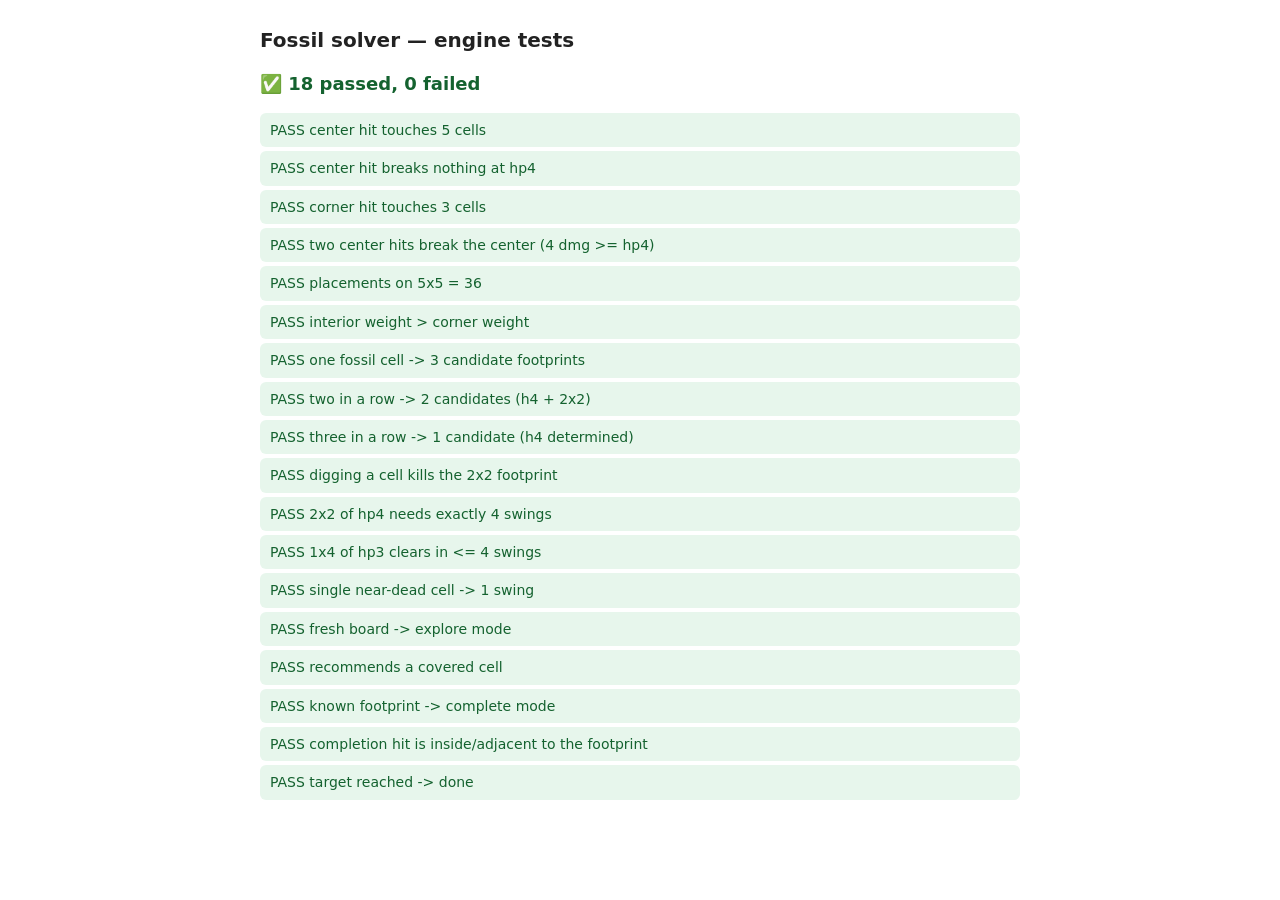
<file: tests.html>
<!DOCTYPE html>
<html lang="en">
<head>
<meta charset="utf-8" />
<meta name="viewport" content="width=device-width, initial-scale=1" />
<title>Fossil solver — engine tests</title>
<style>
  body { font: 14px/1.6 -apple-system, system-ui, sans-serif; max-width: 760px; margin: 24px auto; padding: 0 16px; color: #222; }
  h1 { font-size: 20px; }
  .row { padding: 6px 10px; border-radius: 6px; margin: 4px 0; }
  .pass { background: #e7f6ec; color: #14622f; }
  .fail { background: #fbe7e7; color: #8a1f1f; font-weight: 600; }
  #summary { font-size: 18px; font-weight: 700; margin: 14px 0; }
  code { background: #f0efe8; padding: 1px 5px; border-radius: 4px; }
</style>
</head>
<body>
<h1>Fossil solver — engine tests</h1>
<div id="summary">running…</div>
<div id="out"></div>

<script src="solver.js"></script>
<script>
(function () {
  var out = document.getElementById('out');
  var pass = 0, fail = 0;
  function ok(name, cond, got) {
    var div = document.createElement('div');
    div.className = 'row ' + (cond ? 'pass' : 'fail');
    div.textContent = (cond ? 'PASS  ' : 'FAIL  ') + name + (cond ? '' : '   (got: ' + JSON.stringify(got) + ')');
    out.appendChild(div);
    if (cond) { pass++; console.log('PASS', name); } else { fail++; console.error('FAIL', name, 'got', got); }
  }

  // --- damage model ---
  var b = FS.makeBoard(5, 5, 4);
  var sim = FS.simulateHit(b, 2, 2);
  ok('center hit touches 5 cells', sim.touched.length === 5, sim.touched.length);
  ok('center hit breaks nothing at hp4', sim.breaks.length === 0, sim.breaks.length);
  var simEdge = FS.simulateHit(b, 0, 0);
  ok('corner hit touches 3 cells', simEdge.touched.length === 3, simEdge.touched.length);

  // apply accumulates and breaks
  var b2 = FS.makeBoard(3, 3, 4);
  FS.applyHit(b2, 1, 1);
  var res = FS.applyHit(b2, 1, 1);
  ok('two center hits break the center (4 dmg >= hp4)', res.breaks.length >= 1 && res.breaks[0][0] === 1 && res.breaks[0][1] === 1, res.breaks);

  // --- candidate placements ---
  var p = FS.candidatePlacements(FS.makeBoard(5, 5, 4));
  // h4: 5*(5-3)=10, v4: 10, sq: 4*4=16 => 36
  ok('placements on 5x5 = 36', p.length === 36, p.length);

  // weights highest in the interior
  var w = FS.cellWeights(FS.makeBoard(5, 5, 4), p);
  ok('interior weight > corner weight', w[2][2] > w[0][0], { center: w[2][2], corner: w[0][0] });

  // --- footprint inference ---
  var fb = FS.makeBoard(5, 5, 4);
  ok('one fossil cell -> 3 candidate footprints', FS.fossilFootprints(fb, [[0, 0]]).length === 3, FS.fossilFootprints(fb, [[0, 0]]).length);
  ok('two in a row -> 2 candidates (h4 + 2x2)', FS.fossilFootprints(fb, [[0, 0], [0, 1]]).length === 2, FS.fossilFootprints(fb, [[0, 0], [0, 1]]).length);
  ok('three in a row -> 1 candidate (h4 determined)', FS.fossilFootprints(fb, [[0, 0], [0, 1], [0, 2]]).length === 1, FS.fossilFootprints(fb, [[0, 0], [0, 1], [0, 2]]).length);

  // footprint impossible once a needed cell is dug empty
  var fb2 = FS.makeBoard(5, 5, 4);
  fb2.cells[1][1].state = 'empty';
  // cells [0,0],[0,1] can only be h4 now (2x2 needs [1,1])
  ok('digging a cell kills the 2x2 footprint', FS.fossilFootprints(fb2, [[0, 0], [0, 1]]).length === 1, FS.fossilFootprints(fb2, [[0, 0], [0, 1]]).length);

  // --- completion plan minimality ---
  var cb = FS.makeBoard(4, 4, 4);
  var plan = FS.completionPlan(cb, [[0, 0], [0, 1], [1, 0], [1, 1]]);
  ok('2x2 of hp4 needs exactly 4 swings', plan.hits.length === 4, plan.hits.length);

  var cb2 = FS.makeBoard(4, 4, 3);
  var plan2 = FS.completionPlan(cb2, [[0, 0], [0, 1], [0, 2], [0, 3]]);
  // 1x4 of hp3: hitting the two inner cells twice each = 4 swings clears all (ends get 2+2, inners 2+2... check >=3)
  ok('1x4 of hp3 clears in <= 4 swings', plan2.hits.length <= 4 && plan2.hits.length >= 2, plan2.hits.length);

  // partially damaged target costs fewer swings
  var cb3 = FS.makeBoard(3, 3, 4);
  cb3.cells[0][0].dmg = 3; // needs 1 more
  var plan3 = FS.completionPlan(cb3, [[0, 0]]);
  ok('single near-dead cell -> 1 swing', plan3.hits.length === 1, plan3.hits.length);

  // --- recommend ---
  var rb = FS.makeBoard(10, 8, 4);
  var rec = FS.recommend(rb, [], 5);
  ok('fresh board -> explore mode', rec.mode === 'explore', rec.mode);
  ok('recommends a covered cell', rec.hit && FS.isCovered(rb, rec.hit[0], rec.hit[1]), rec.hit);

  // completion takes priority and finishes a known footprint
  var rb2 = FS.makeBoard(6, 6, 2);
  rb2.cells[0][0].state = 'fossil'; rb2.cells[0][0].fossil = 'A';
  // footprint h4 across row 0, first cell already revealed
  var fossils = [{ id: 'A', color: 'green', cells: [[0, 0]], footprint: { shape: 'h4', cells: [[0, 0], [0, 1], [0, 2], [0, 3]] }, complete: false }];
  var rec2 = FS.recommend(rb2, fossils, 5);
  ok('known footprint -> complete mode', rec2.mode === 'complete', rec2.mode);
  ok('completion hit is inside/adjacent to the footprint', rec2.hit && rec2.hit[0] <= 1, rec2.hit);

  // done detection
  var recDone = FS.recommend(FS.makeBoard(4, 4, 4), [{ id: 'A', complete: true }], 1);
  ok('target reached -> done', recDone.mode === 'done', recDone.mode);

  var s = document.getElementById('summary');
  s.textContent = (fail === 0 ? '✅ ' : '❌ ') + pass + ' passed, ' + fail + ' failed';
  s.style.color = fail === 0 ? '#14622f' : '#8a1f1f';
  console.log('SUMMARY', pass + ' passed, ' + fail + ' failed');
  window.__testResult = { pass: pass, fail: fail };
})();
</script>
</body>
</html>
</file>
